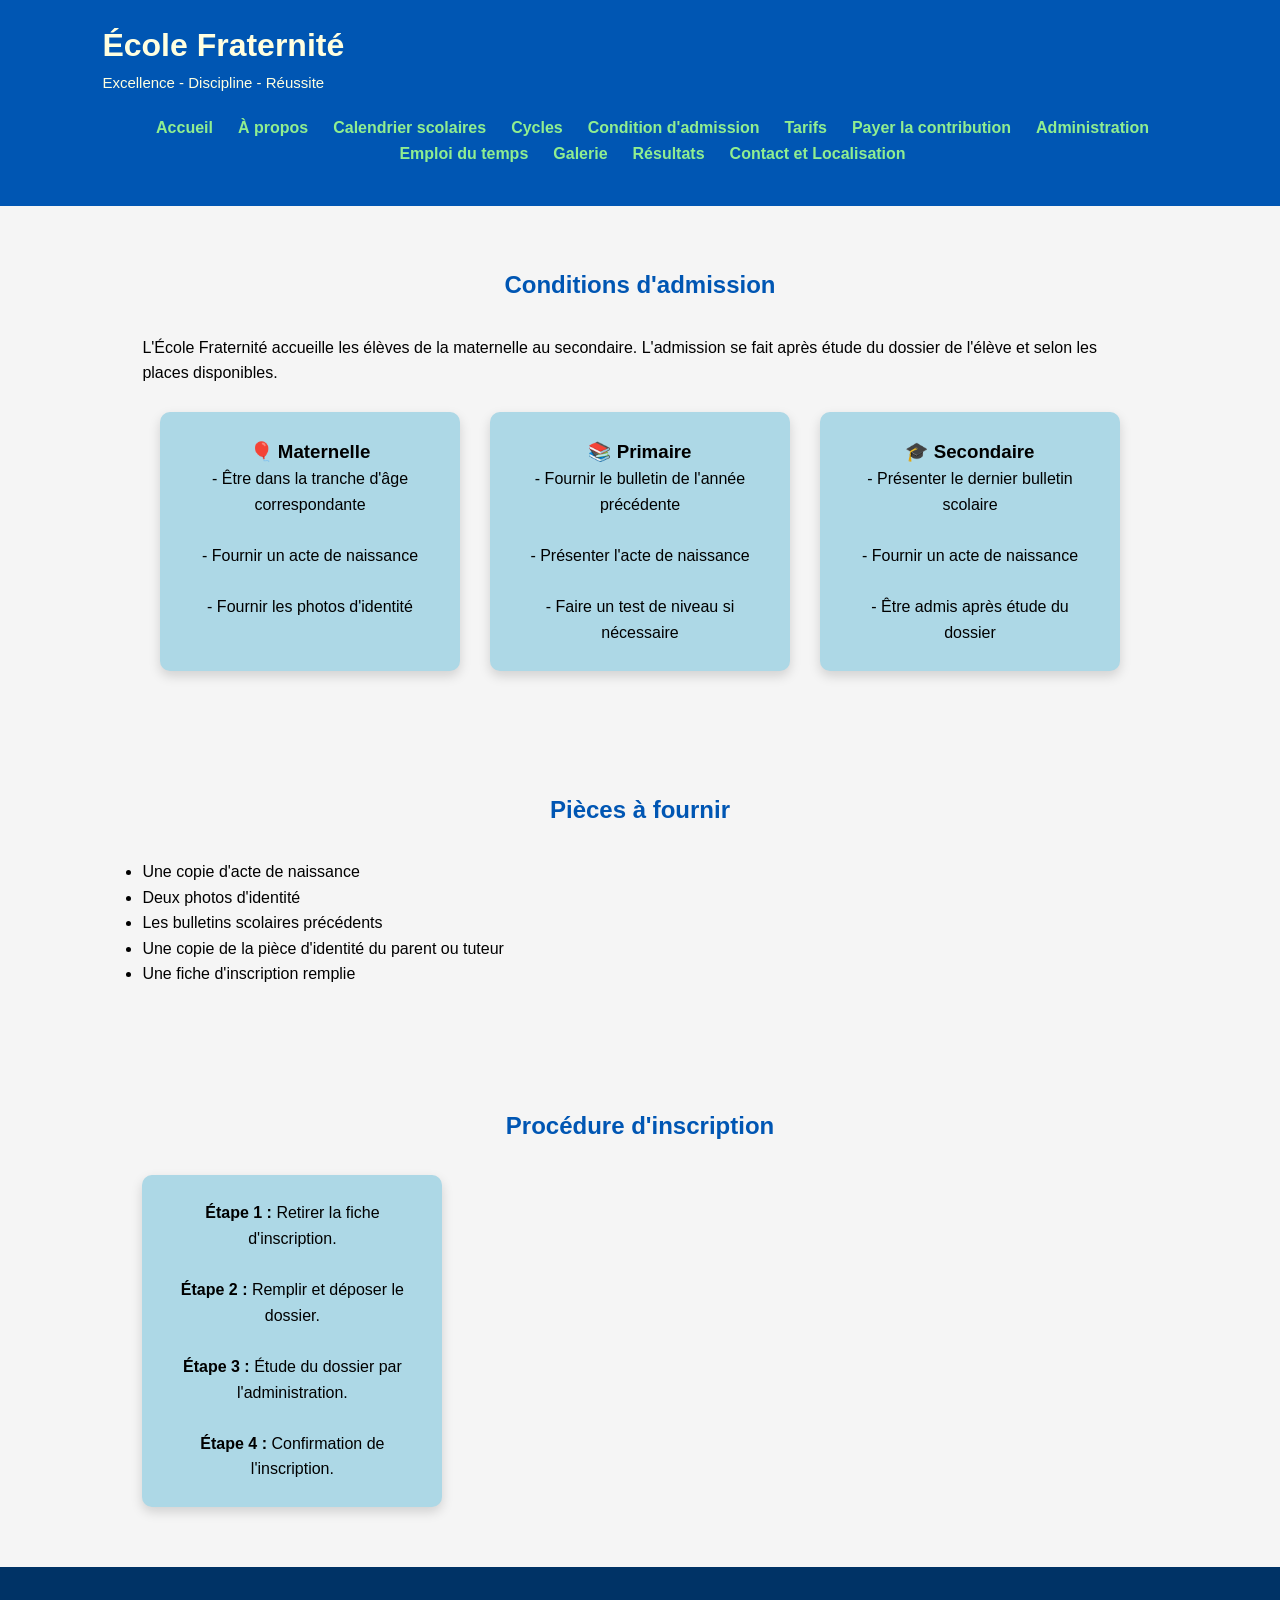
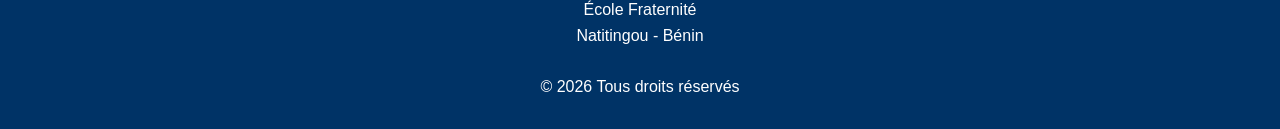
<file: admission.html>
<!DOCTYPE html>
<html lang="fr">

<head>

<meta charset="UTF-8">
<meta name="viewport" content="width=device-width, initial-scale=1.0">

<title>Conditions d'admission - École Fraternité</title>

<link rel="stylesheet" href="style.css">

</head>

<body>


<header>

<div class="logo">
<h1>École Fraternité</h1>
<p>Excellence - Discipline - Réussite</p>
</div>


<nav>

<ul>

            <li><a href="index.html">Accueil</a></li>
            <li><a href="apropos.html">À propos</a></li>
            <li><a href="calendrier.html">Calendrier scolaires</a></li>
             <li><a href="formations.html">Cycles</a></li>
            <li><a href="admission.html">Condition d'admission</a></li>
            <li><a href="tarif.html">Tarifs</a></li>
            <li><a href="paiement.html">Payer la contribution</a></li>
            <li><a href="administration.html">Administration</a></li>
            <li><a href="Emploi du temps.html">Emploi du temps</a></li>
            <li><a href="galerie.html">Galerie</a></li>
            <li><a href="resultats.html">Résultats</a></li>
            <li><a href="contact.html">Contact et Localisation</a></li>
</ul>

</nav>

</header>



<section>

<h2>Conditions d'admission</h2>


<p>

L'École Fraternité accueille les élèves de la maternelle au secondaire.
L'admission se fait après étude du dossier de l'élève et selon les places disponibles.

</p>


<br>


<div class="cartes">


<div class="carte">

<h3>🎈 Maternelle</h3>

<p>

- Être dans la tranche d'âge correspondante<br><br>

- Fournir un acte de naissance<br><br>

- Fournir les photos d'identité

</p>

</div>



<div class="carte">

<h3>📚 Primaire</h3>

<p>

- Fournir le bulletin de l'année précédente<br><br>

- Présenter l'acte de naissance<br><br>

- Faire un test de niveau si nécessaire

</p>

</div>



<div class="carte">

<h3>🎓 Secondaire</h3>

<p>

- Présenter le dernier bulletin scolaire<br><br>

- Fournir un acte de naissance<br><br>

- Être admis après étude du dossier

</p>

</div>


</div>

</section>



<section>

<h2>Pièces à fournir</h2>


<ul>

<li>Une copie d'acte de naissance</li>

<li>Deux photos d'identité</li>

<li>Les bulletins scolaires précédents</li>

<li>Une copie de la pièce d'identité du parent ou tuteur</li>

<li>Une fiche d'inscription remplie</li>

</ul>


</section>



<section>

<h2>Procédure d'inscription</h2>


<div class="carte">

<p>

<strong>Étape 1 :</strong> Retirer la fiche d'inscription.<br><br>

<strong>Étape 2 :</strong> Remplir et déposer le dossier.<br><br>

<strong>Étape 3 :</strong> Étude du dossier par l'administration.<br><br>

<strong>Étape 4 :</strong> Confirmation de l'inscription.

</p>

</div>


</section>



<footer>

<p>

École Fraternité<br>

Natitingou - Bénin<br><br>

© 2026 Tous droits réservés

</p>

</footer>



<script src="script.js"></script>


</body>

</html>
</file>
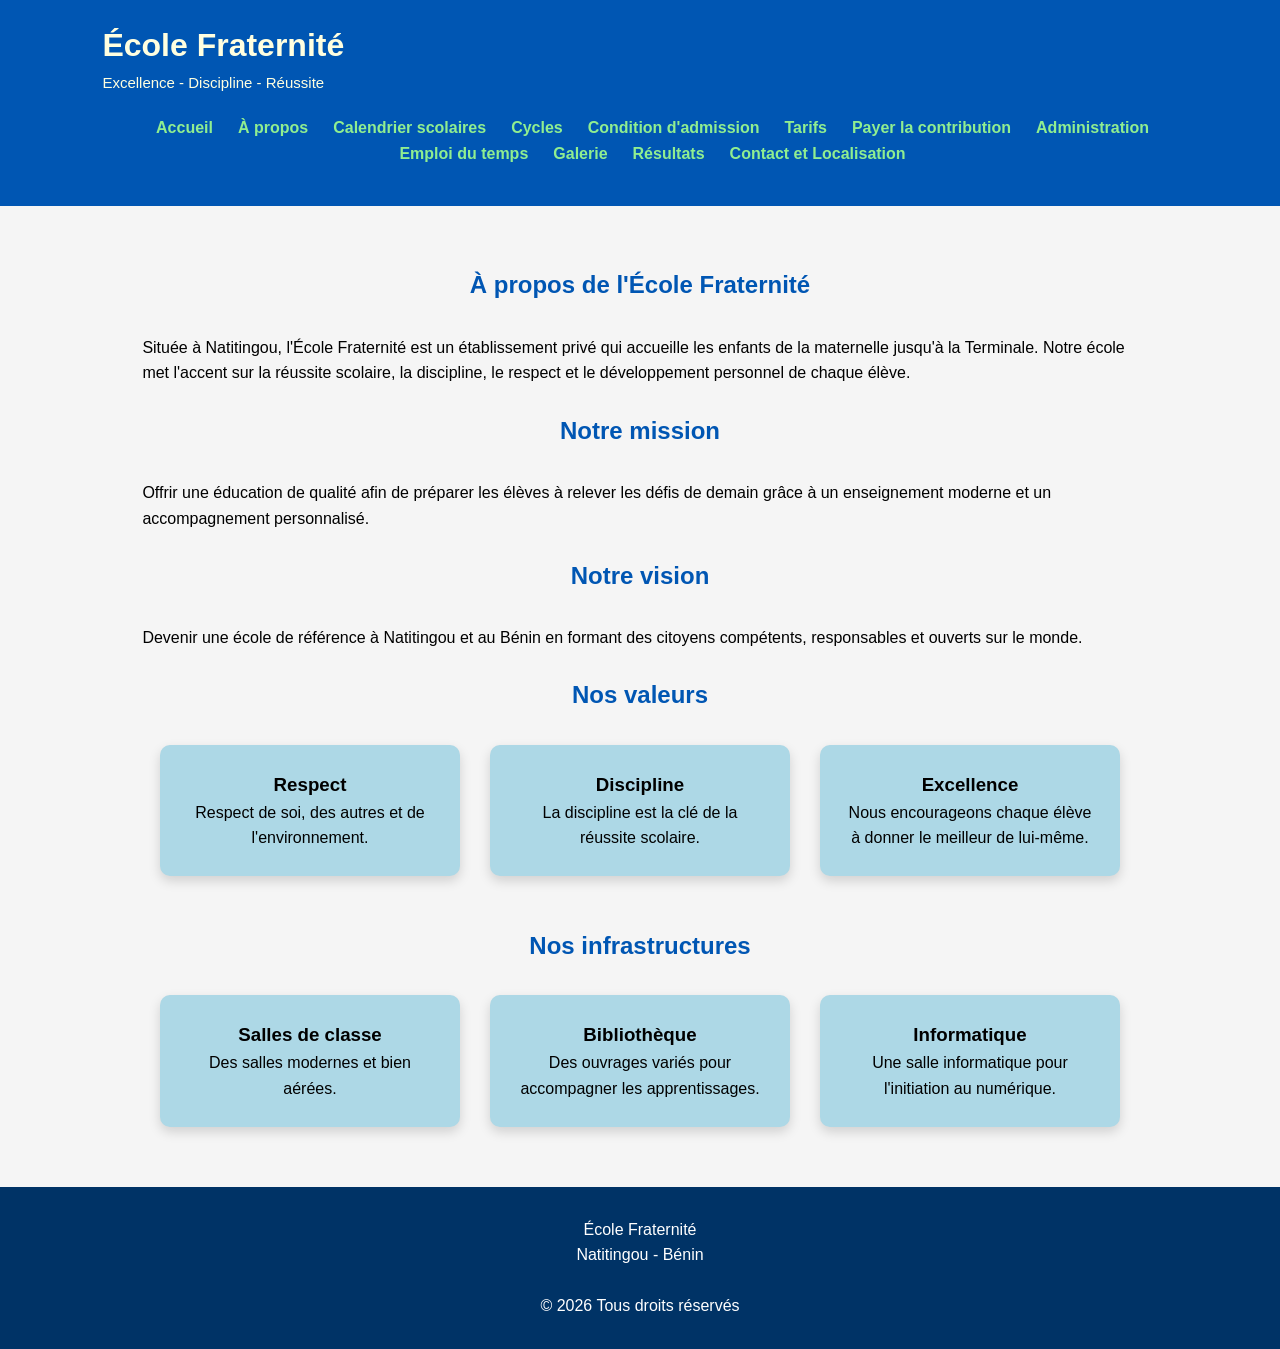
<file: apropos.html>
<!DOCTYPE html>
<html lang="fr">
<head>
    <meta charset="UTF-8">
    <meta name="viewport" content="width=device-width, initial-scale=1.0">
    <title>À propos - École Fraternité</title>
    <link rel="stylesheet" href="style.css">
</head>
<body>

<header>
    <div class="logo">
        <h1>École Fraternité</h1>
        <p>Excellence - Discipline - Réussite</p>
    </div>

    <nav>
        <ul>
                
            <li><a href="index.html">Accueil</a></li>
            <li><a href="apropos.html">À propos</a></li>
            <li><a href="calendrier.html">Calendrier scolaires</a></li>
             <li><a href="formations.html">Cycles</a></li>
            <li><a href="admission.html">Condition d'admission</a></li>
            <li><a href="tarif.html">Tarifs</a></li>
            <li><a href="paiement.html">Payer la contribution</a></li>
            <li><a href="administration.html">Administration</a></li>
            <li><a href="Emploi du temps.html">Emploi du temps</a></li>
            <li><a href="galerie.html">Galerie</a></li>
            <li><a href="resultats.html">Résultats</a></li>
            <li><a href="contact.html">Contact et Localisation</a></li>

        </ul>
    </nav>
</header>

<section>
    <h2>À propos de l'École Fraternité</h2>

    <p>
        Située à Natitingou, l'École Fraternité est un établissement privé
        qui accueille les enfants de la maternelle jusqu'à la Terminale.
        Notre école met l'accent sur la réussite scolaire, la discipline,
        le respect et le développement personnel de chaque élève.
    </p>

    <br>

    <h2>Notre mission</h2>

    <p>
        Offrir une éducation de qualité afin de préparer les élèves à relever
        les défis de demain grâce à un enseignement moderne et un
        accompagnement personnalisé.
    </p>

    <br>

    <h2>Notre vision</h2>

    <p>
        Devenir une école de référence à Natitingou et au Bénin en formant
        des citoyens compétents, responsables et ouverts sur le monde.
    </p>

    <br>

    <h2>Nos valeurs</h2>

    <div class="cartes">

        <div class="carte">
            <h3>Respect</h3>
            <p>Respect de soi, des autres et de l'environnement.</p>
        </div>

        <div class="carte">
            <h3>Discipline</h3>
            <p>La discipline est la clé de la réussite scolaire.</p>
        </div>

        <div class="carte">
            <h3>Excellence</h3>
            <p>Nous encourageons chaque élève à donner le meilleur de lui-même.</p>
        </div>

    </div>

    <br><br>

    <h2>Nos infrastructures</h2>

    <div class="cartes">

        <div class="carte">
            <h3>Salles de classe</h3>
            <p>Des salles modernes et bien aérées.</p>
        </div>

        <div class="carte">
            <h3>Bibliothèque</h3>
            <p>Des ouvrages variés pour accompagner les apprentissages.</p>
        </div>

        <div class="carte">
            <h3>Informatique</h3>
            <p>Une salle informatique pour l'initiation au numérique.</p>
        </div>

    </div>

</section>

<footer>
    <p>
        École Fraternité <br>
        Natitingou - Bénin <br><br>
        © 2026 Tous droits réservés
    </p>
</footer>

<script src="script.js"></script>

</body>
</html>
</file>
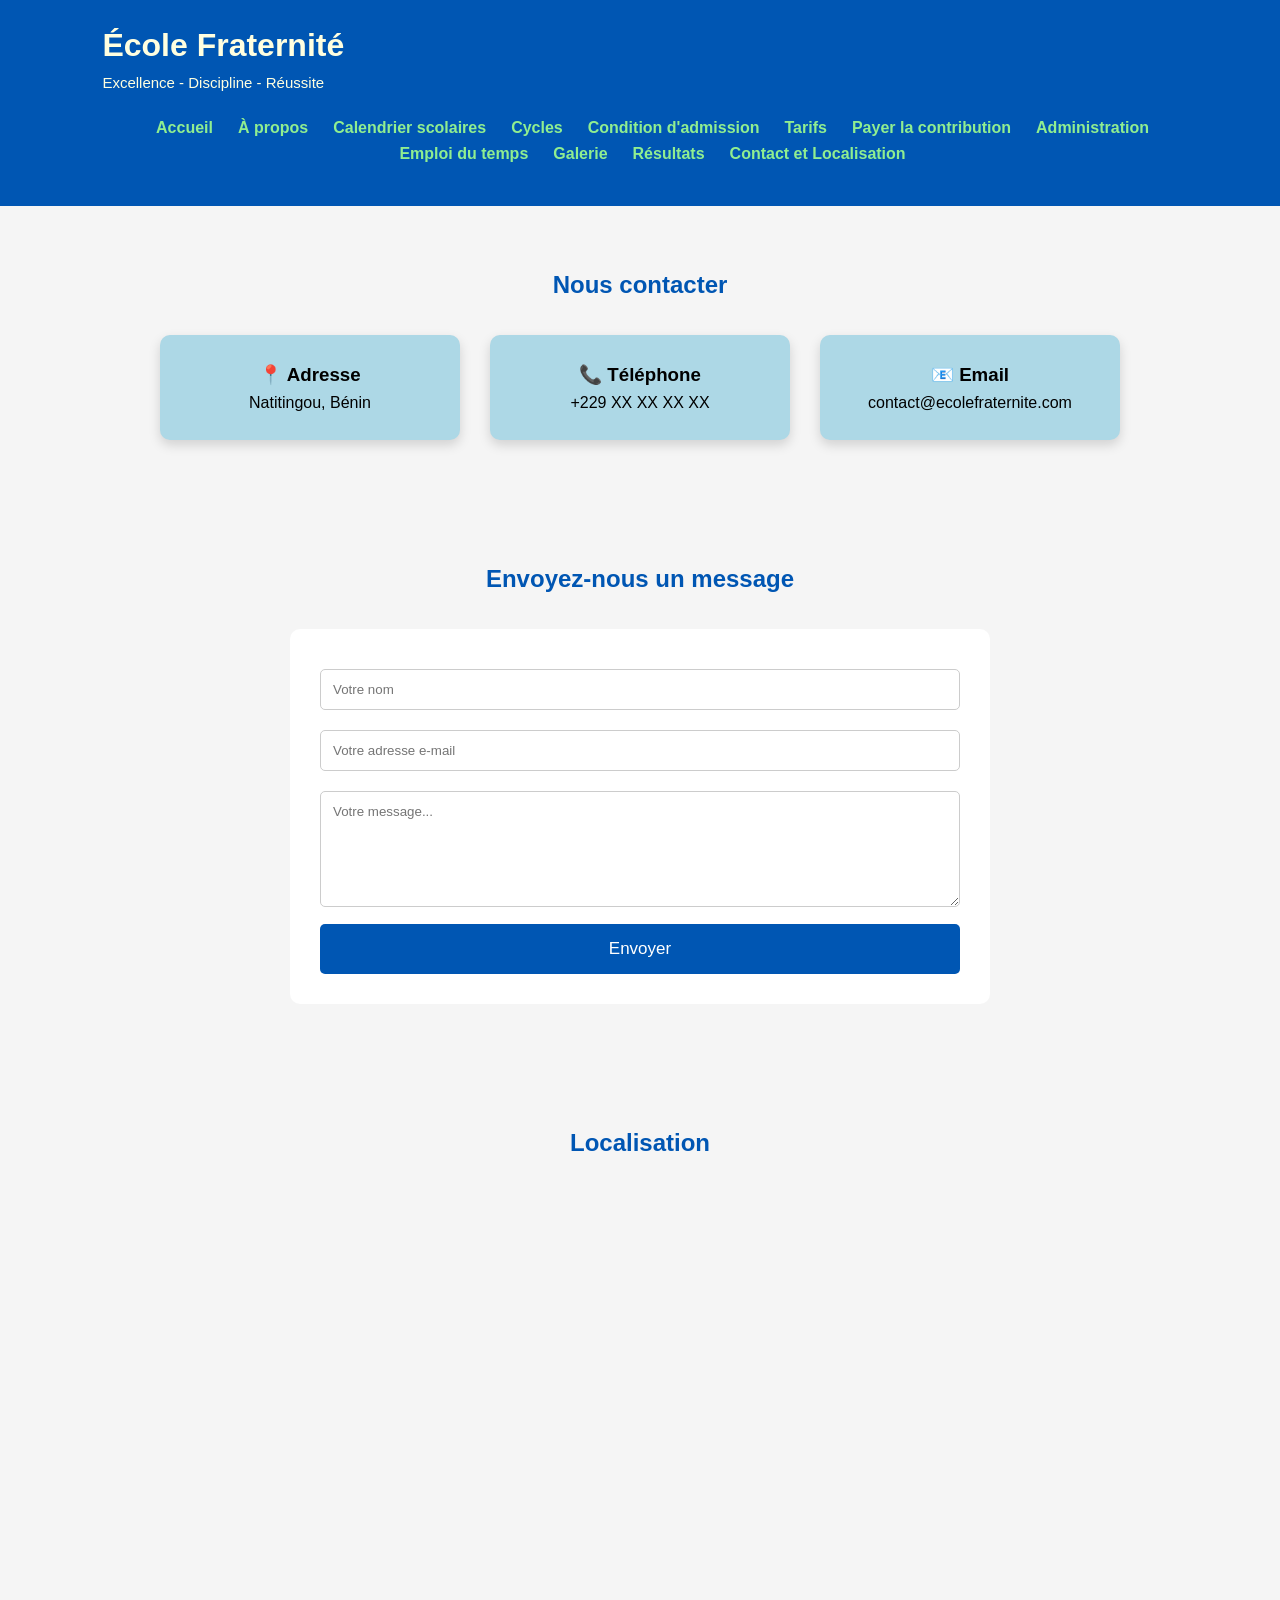
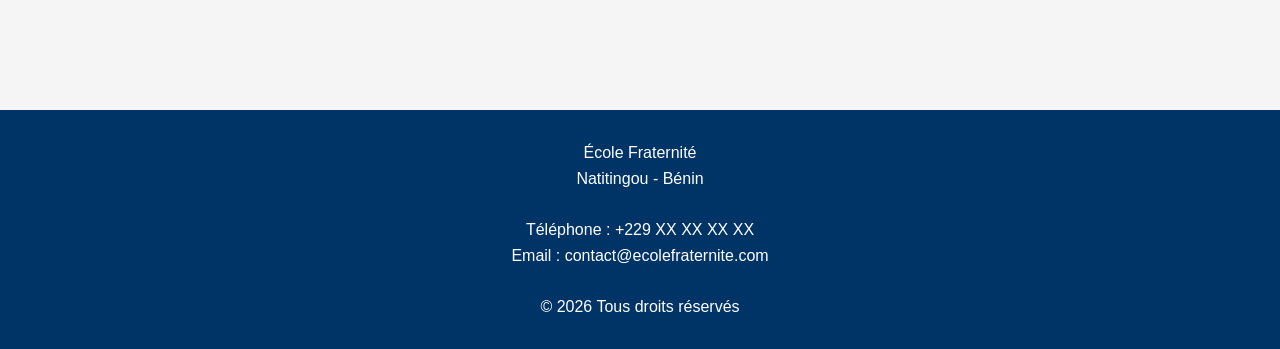
<file: contact.html>
<!DOCTYPE html>
<html lang="fr">
<head>
    <meta charset="UTF-8">
    <meta name="viewport" content="width=device-width, initial-scale=1.0">
    <title>Contact - École Fraternité</title>
    <link rel="stylesheet" href="style.css">
</head>

<body>

<header>
    <div class="logo">
        <h1>École Fraternité</h1>
        <p>Excellence - Discipline - Réussite</p>
    </div>

    <nav>
        <ul>
            <li><a href="index.html">Accueil</a></li>
            <li><a href="apropos.html">À propos</a></li>
            <li><a href="calendrier.html">Calendrier scolaires</a></li>
            <li><a href="formations.html">Cycles</a></li>
            <li><a href="admission.html">Condition d'admission</a></li>
            <li><a href="tarif.html">Tarifs</a></li>
            <li><a href="paiement.html">Payer la contribution</a></li>
            <li><a href="administration.html">Administration</a></li>
            <li><a href="Emploi du temps.html">Emploi du temps</a></li>
            <li><a href="galerie.html">Galerie</a></li>
            <li><a href="resultats.html">Résultats</a></li>
            <li><a href="contact.html">Contact et Localisation</a></li>
        </ul>
    </nav>
</header>


<!-- =========================
     INFORMATIONS DE CONTACT
========================= -->

<section>

    <h2>Nous contacter</h2>

    <div class="cartes">

        <div class="carte">
            <h3>📍 Adresse</h3>
            <p>Natitingou, Bénin</p>
        </div>

        <div class="carte">
            <h3>📞 Téléphone</h3>
            <p>+229 XX XX XX XX</p>
        </div>

        <div class="carte">
            <h3>📧 Email</h3>
            <p>contact@ecolefraternite.com</p>
        </div>

    </div>

</section>


<!-- =========================
     FORMULAIRE FORMSPREE
========================= -->

<section>

    <h2>Envoyez-nous un message</h2>

    <form
        action="https://formspree.io/f/mjyvwvwk"
        method="POST"
    >

        <!-- Sujet du message reçu dans l'e-mail -->
        <input
            type="hidden"
            name="_subject"
            value="Nouveau message - École Fraternité"
        >

        <!-- Nom -->
        <input
            type="text"
            name="Nom"
            placeholder="Votre nom"
            required
        >

        <!-- Adresse e-mail -->
        <input
            type="email"
            name="Email"
            placeholder="Votre adresse e-mail"
            required
        >

        <!-- Message -->
        <textarea
            name="Message"
            rows="6"
            placeholder="Votre message..."
            required
        ></textarea>

        <!-- Bouton -->
        <button type="submit">
            Envoyer
        </button>

    </form>

</section>


<!-- =========================
     LOCALISATION
========================= -->

<section>

    <h2>Localisation</h2>

    <iframe
        src="https://www.google.com/maps?q=École%20Fraternité,Natitingou,Benin&output=embed"
        width="100%"
        height="450"
        style="border:0;"
        allowfullscreen=""
        loading="lazy">
    </iframe>

</section>


<!-- =========================
     PIED DE PAGE
========================= -->

<footer>

    <p>

        École Fraternité

        <br>

        Natitingou - Bénin

        <br><br>

        Téléphone : +229 XX XX XX XX

        <br>

        Email : contact@ecolefraternite.com

        <br><br>

        © 2026 Tous droits réservés

    </p>

</footer>


<script src="script.js"></script>

</body>
</html>
</file>
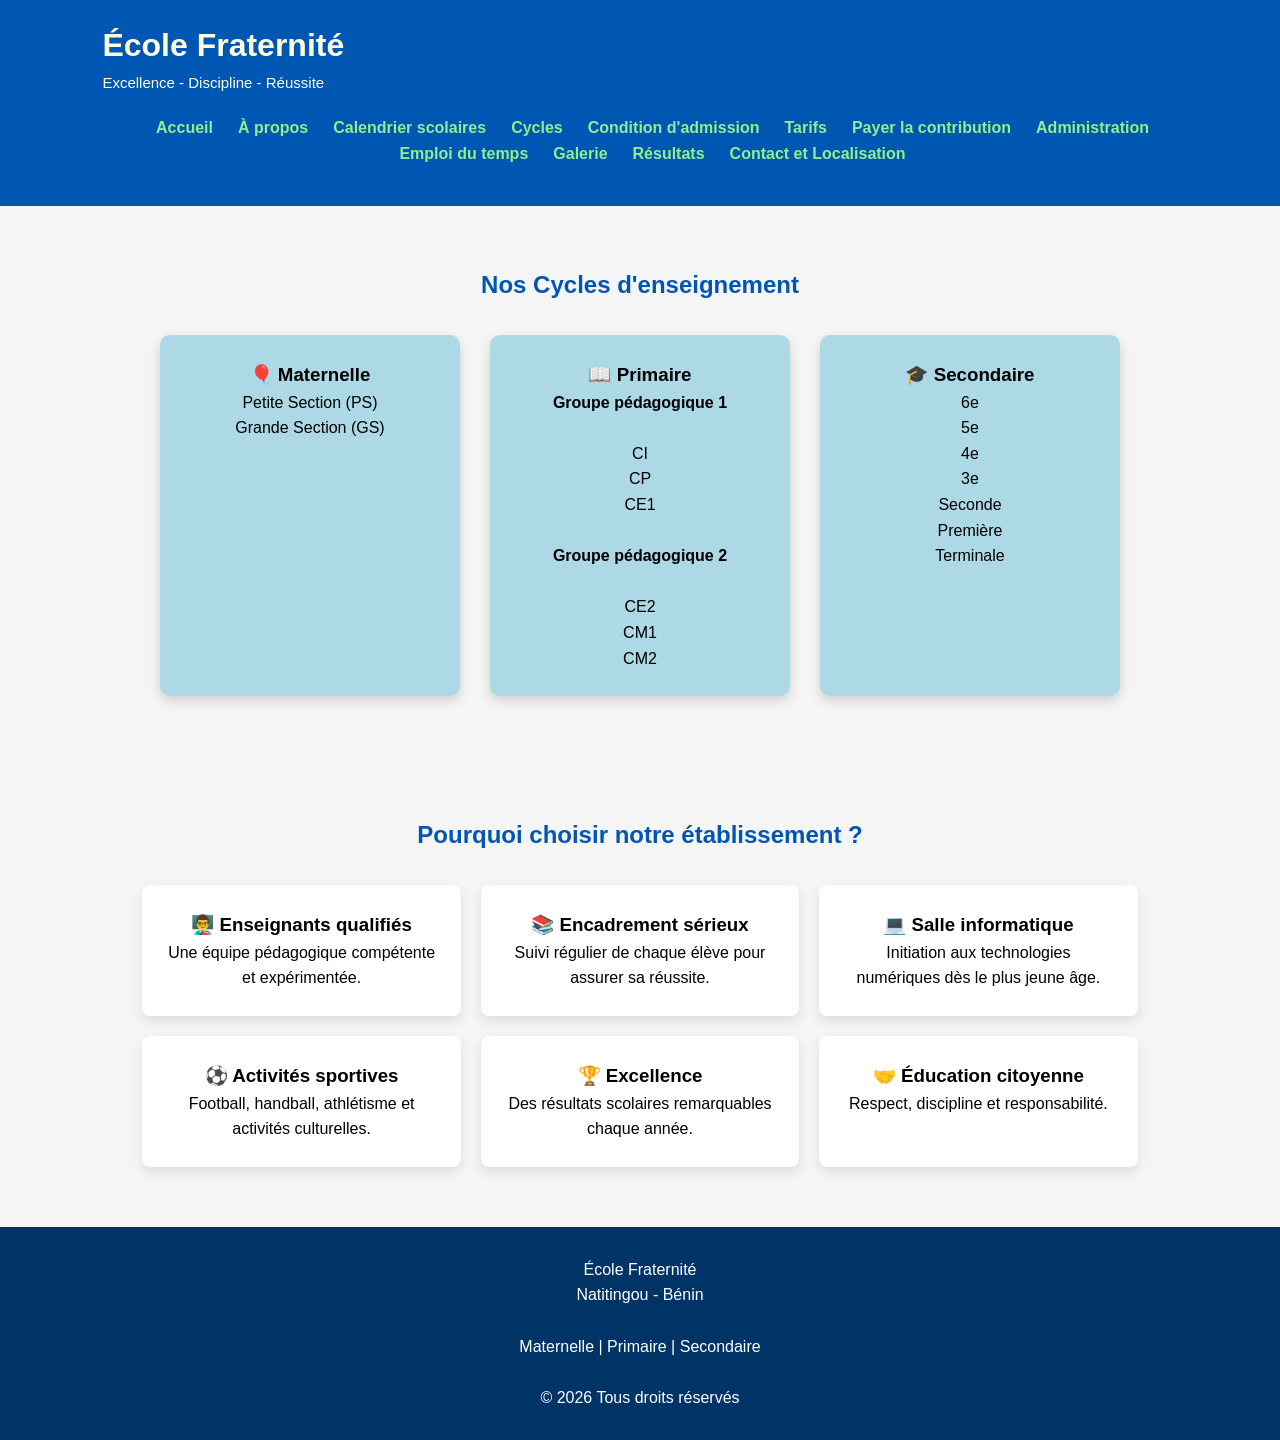
<file: formations.html>
<!DOCTYPE html>
<html lang="fr">
<head>
    <meta charset="UTF-8">
    <meta name="viewport" content="width=device-width, initial-scale=1.0">
    <title>Cycles d'études - École Fraternité</title>
    <link rel="stylesheet" href="style.css">
</head>
<body>

<header>
    <div class="logo">
        <h1>École Fraternité</h1>
        <p>Excellence - Discipline - Réussite</p>
    </div>

    <nav>
        <ul>
            <li><a href="index.html">Accueil</a></li>
            <li><a href="apropos.html">À propos</a></li>
            <li><a href="calendrier.html">Calendrier scolaires</a></li>
            <li><a href="formations.html">Cycles</a></li>
            <li><a href="admission.html">Condition d'admission</a></li>
            <li><a href="tarif.html">Tarifs</a></li>
            <li><a href="paiement.html">Payer la contribution</a></li>
            <li><a href="administration.html">Administration</a></li>
            <li><a href="Emploi du temps.html">Emploi du temps</a></li>
            <li><a href="galerie.html">Galerie</a></li>
            <li><a href="resultats.html">Résultats</a></li>
            <li><a href="contact.html">Contact et Localisation</a></li>
        </ul>
    </nav>
</header>

<section>

<h2>Nos Cycles d'enseignement</h2>

<div class="cartes">

<div class="carte">
<h3>🎈 Maternelle</h3>

<p>
Petite Section (PS)<br>
Grande Section (GS)
</p>

</div>

<div class="carte">

<h3>📖 Primaire</h3>

<p>

<strong>Groupe pédagogique 1</strong>

<br><br>

CI<br>
CP<br>
CE1

<br><br>

<strong>Groupe pédagogique 2</strong>

<br><br>

CE2<br>
CM1<br>
CM2

</p>

</div>

<div class="carte">

<h3>🎓 Secondaire</h3>

<p>

6e<br>
5e<br>
4e<br>
3e<br>
Seconde<br>
Première<br>
Terminale

</p>

</div>

</div>

</section>

<section>

<h2>Pourquoi choisir notre établissement ?</h2>

<div class="avantages">

<div>
<h3>👨‍🏫 Enseignants qualifiés</h3>
<p>Une équipe pédagogique compétente et expérimentée.</p>
</div>

<div>
<h3>📚 Encadrement sérieux</h3>
<p>Suivi régulier de chaque élève pour assurer sa réussite.</p>
</div>

<div>
<h3>💻 Salle informatique</h3>
<p>Initiation aux technologies numériques dès le plus jeune âge.</p>
</div>

<div>
<h3>⚽ Activités sportives</h3>
<p>Football, handball, athlétisme et activités culturelles.</p>
</div>

<div>
<h3>🏆 Excellence</h3>
<p>Des résultats scolaires remarquables chaque année.</p>
</div>

<div>
<h3>🤝 Éducation citoyenne</h3>
<p>Respect, discipline et responsabilité.</p>
</div>

</div>

</section>

<footer>

<p>

École Fraternité

<br>

Natitingou - Bénin

<br><br>

Maternelle | Primaire | Secondaire

<br><br>

© 2026 Tous droits réservés

</p>

</footer>

<script src="script.js"></script>

</body>
</html>
</file>
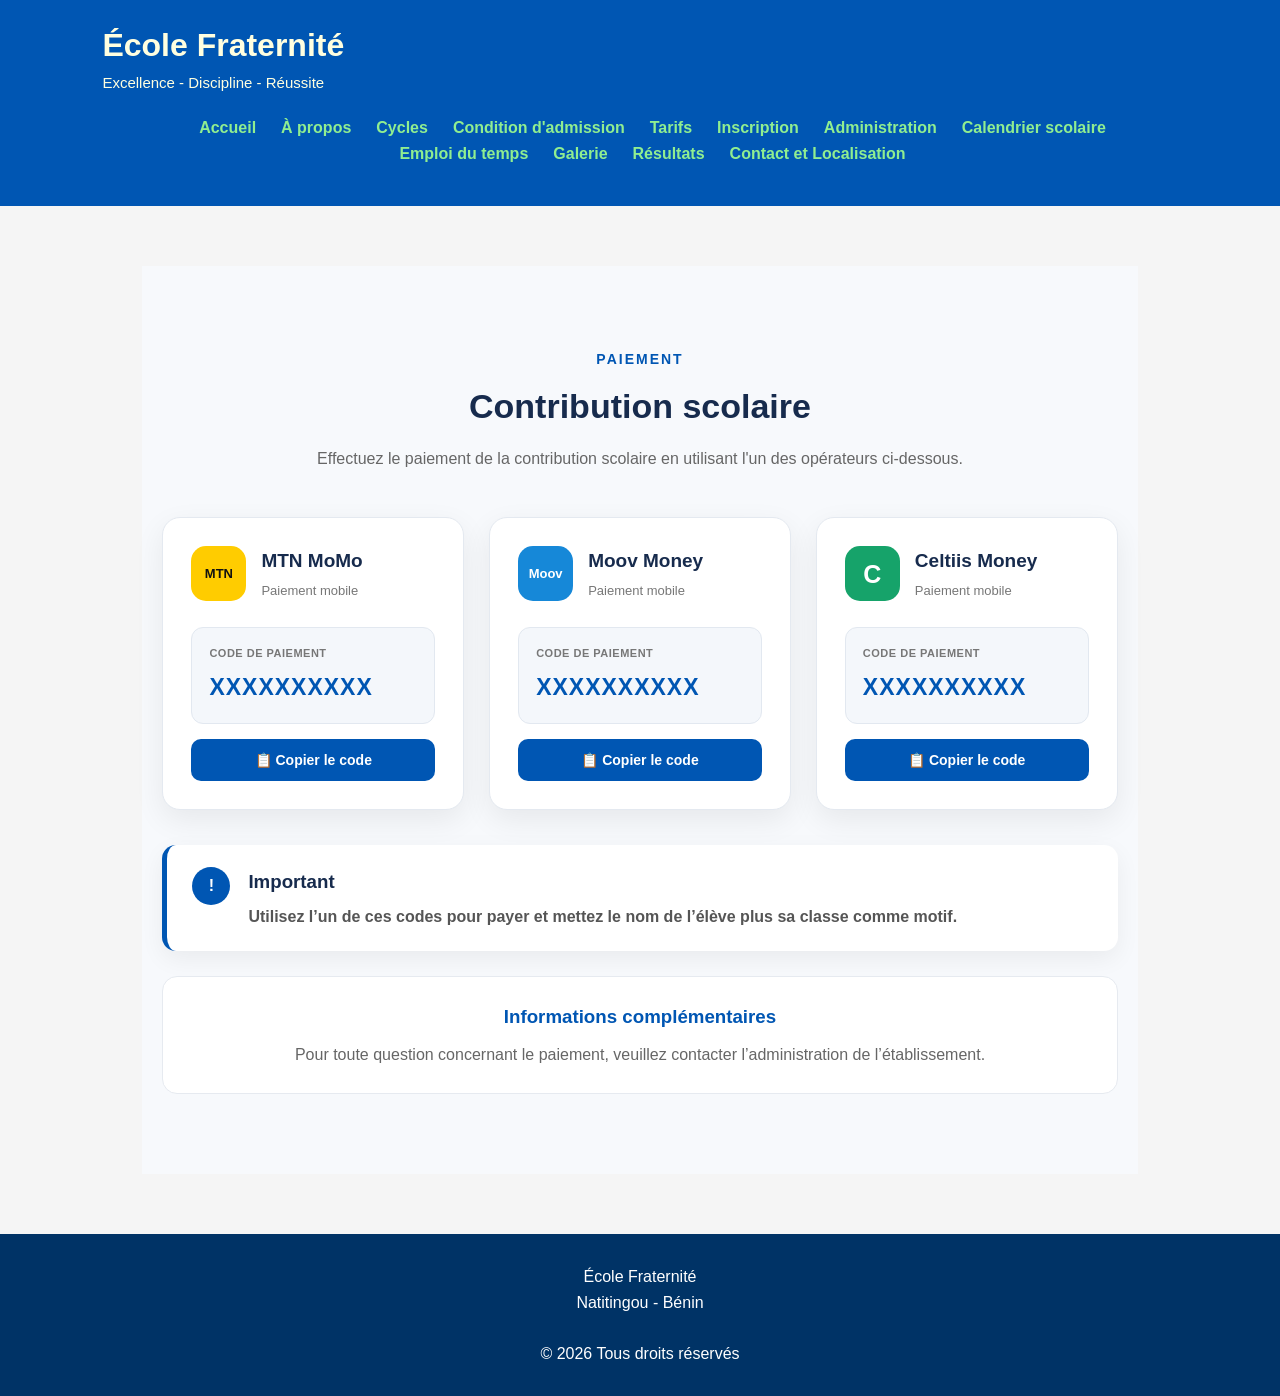
<file: inscription.html>
<!DOCTYPE html>
<html lang="fr">
<head>
    <meta charset="UTF-8">
    <meta name="viewport" content="width=device-width, initial-scale=1.0">
    <title>Inscription - École Fraternité</title>
    <link rel="stylesheet" href="style.css">
</head>
<body>

<header>
    <div class="logo">
        <h1>École Fraternité</h1>
        <p>Excellence - Discipline - Réussite</p>
    </div>

    <nav>
        <ul>
            <li><a href="index.html">Accueil</a></li>
            <li><a href="apropos.html">À propos</a></li>
             <li><a href="formations.html">Cycles</a></li>
            <li><a href="admission.html">Condition d'admission</a></li>
            <li><a href="tarif.html">Tarifs</a></li>
            <li><a href="inscription.html">Inscription</a></li>
            <li><a href="administration.html">Administration</a></li>
            <li><a href="calendrier.html">Calendrier scolaire</a></li>
            <li><a href="Emploi du temps.html">Emploi du temps</a></li>
            <li><a href="galerie.html">Galerie</a></li>
            <li><a href="resultats.html">Résultats</a></li>
            <li><a href="contact.html">Contact et Localisation</a></li>
        </ul>
    </nav>
</header>

<section>

<!-- =========================================================
     💳 PAGE / SECTION PAIEMENT
     FRATERNITÉ
     
     IMPORTANT :
     Pour modifier les numéros de paiement, cherche simplement
     "MODIFIER LE CODE" dans ce bloc.
     ========================================================= --><section id="paiement" class="payment-section"><div class="payment-container">

    <!-- =================================================
         TITRE
         ================================================= -->

    <div class="section-title payment-title">

        <span>PAIEMENT</span>

        <h2>Contribution scolaire</h2>

        <p>
            Effectuez le paiement de la contribution scolaire
            en utilisant l'un des opérateurs ci-dessous.
        </p>

    </div>


    <!-- =================================================
         CARTES DES OPÉRATEURS
         ================================================= -->

    <div class="payment-cards">


        <!-- =================================================
             🟡 MTN MOMO
             ================================================= -->

        <div class="payment-card mtn-card">

            <!-- Logo / nom de l'opérateur -->
            <div class="operator-header">

                <div class="operator-logo mtn-logo">
                    MTN
                </div>

                <div>
                    <h3>MTN MoMo</h3>
                    <p>Paiement mobile</p>
                </div>

            </div>


            <!-- =================================================
                 ⚠️ MODIFIER LE CODE MTN ICI
                 
                 Exemple :
                 <strong id="mtnCode">0150000000</strong>
                 ================================================= -->

            <div class="code-box">

                <span>CODE DE PAIEMENT</span>

                <!-- 🟡 CODE MTN À MODIFIER -->
                <strong id="mtnCode">
                    XXXXXXXXXX
                </strong>

            </div>


            <!-- Bouton copier -->
            <button
                class="copy-btn"
                onclick="copyPaymentCode('mtnCode', this)">

                📋 Copier le code

            </button>

        </div>



        <!-- =================================================
             🔵 MOOV MONEY
             ================================================= -->

        <div class="payment-card moov-card">

            <!-- Logo / nom de l'opérateur -->
            <div class="operator-header">

                <div class="operator-logo moov-logo">
                    Moov
                </div>

                <div>
                    <h3>Moov Money</h3>
                    <p>Paiement mobile</p>
                </div>

            </div>


            <!-- =================================================
                 ⚠️ MODIFIER LE CODE MOOV ICI
                 ================================================= -->

            <div class="code-box">

                <span>CODE DE PAIEMENT</span>

                <!-- 🔵 CODE MOOV À MODIFIER -->
                <strong id="moovCode">
                    XXXXXXXXXX
                </strong>

            </div>


            <!-- Bouton copier -->
            <button
                class="copy-btn"
                onclick="copyPaymentCode('moovCode', this)">

                📋 Copier le code

            </button>

        </div>



        <!-- =================================================
             🟢 CELTIIS MONEY
             ================================================= -->

        <div class="payment-card celtiis-card">

            <!-- Logo / nom de l'opérateur -->
            <div class="operator-header">

                <div class="operator-logo celtiis-logo">
                    C
                </div>

                <div>
                    <h3>Celtiis Money</h3>
                    <p>Paiement mobile</p>
                </div>

            </div>


            <!-- =================================================
                 ⚠️ MODIFIER LE CODE CELTIIS ICI
                 ================================================= -->

            <div class="code-box">

                <span>CODE DE PAIEMENT</span>

                <!-- 🟢 CODE CELTIIS À MODIFIER -->
                <strong id="celtiisCode">
                    XXXXXXXXXX
                </strong>

            </div>


            <!-- Bouton copier -->
            <button
                class="copy-btn"
                onclick="copyPaymentCode('celtiisCode', this)">

                📋 Copier le code

            </button>

        </div>

    </div>



    <!-- =========================================================
         📢 CONSIGNE IMPORTANTE
         ========================================================= -->

    <div class="payment-instruction">

        <div class="warning-icon">
            !
        </div>

        <div>

            <h3>Important</h3>

            <p>
                <strong>
                    Utilisez l’un de ces codes pour payer et mettez
                    le nom de l’élève plus sa classe comme motif.
                </strong>
            </p>

            <!--
            EXEMPLE DE MOTIF :

            Jean Dupont - 3ème

            Tu peux modifier cette partie plus tard.
            -->

        </div>

    </div>



    <!-- =========================================================
         📝 INFORMATIONS COMPLÉMENTAIRES
         
         Cette partie est volontairement facile à modifier.
         
         Tu peux ajouter plus tard :
         - le montant
         - une date limite
         - un numéro de téléphone
         - une autre consigne
         - etc.
         ========================================================= -->

    <div class="payment-extra">

        <h3>Informations complémentaires</h3>

        <!-- ✏️ MODIFIER / COMPLÉTER CE TEXTE ICI -->

        <p>
            Pour toute question concernant le paiement,
            veuillez contacter l’administration de l’établissement.
        </p>

    </div>

</div>

</section><!-- =========================================================
     🔗 MENU

     Dans ton menu, remplace :

     Inscription

     par :

     Paiement
     ========================================================= --><!-- Exemple :

<a href="#paiement">Paiement</a>

-->

</section>

<footer>

<p>

École Fraternité

<br>

Natitingou - Bénin

<br><br>

© 2026 Tous droits réservés

</p>

</footer>

<script src="script.js"></script>

</body>
</html>
</file>
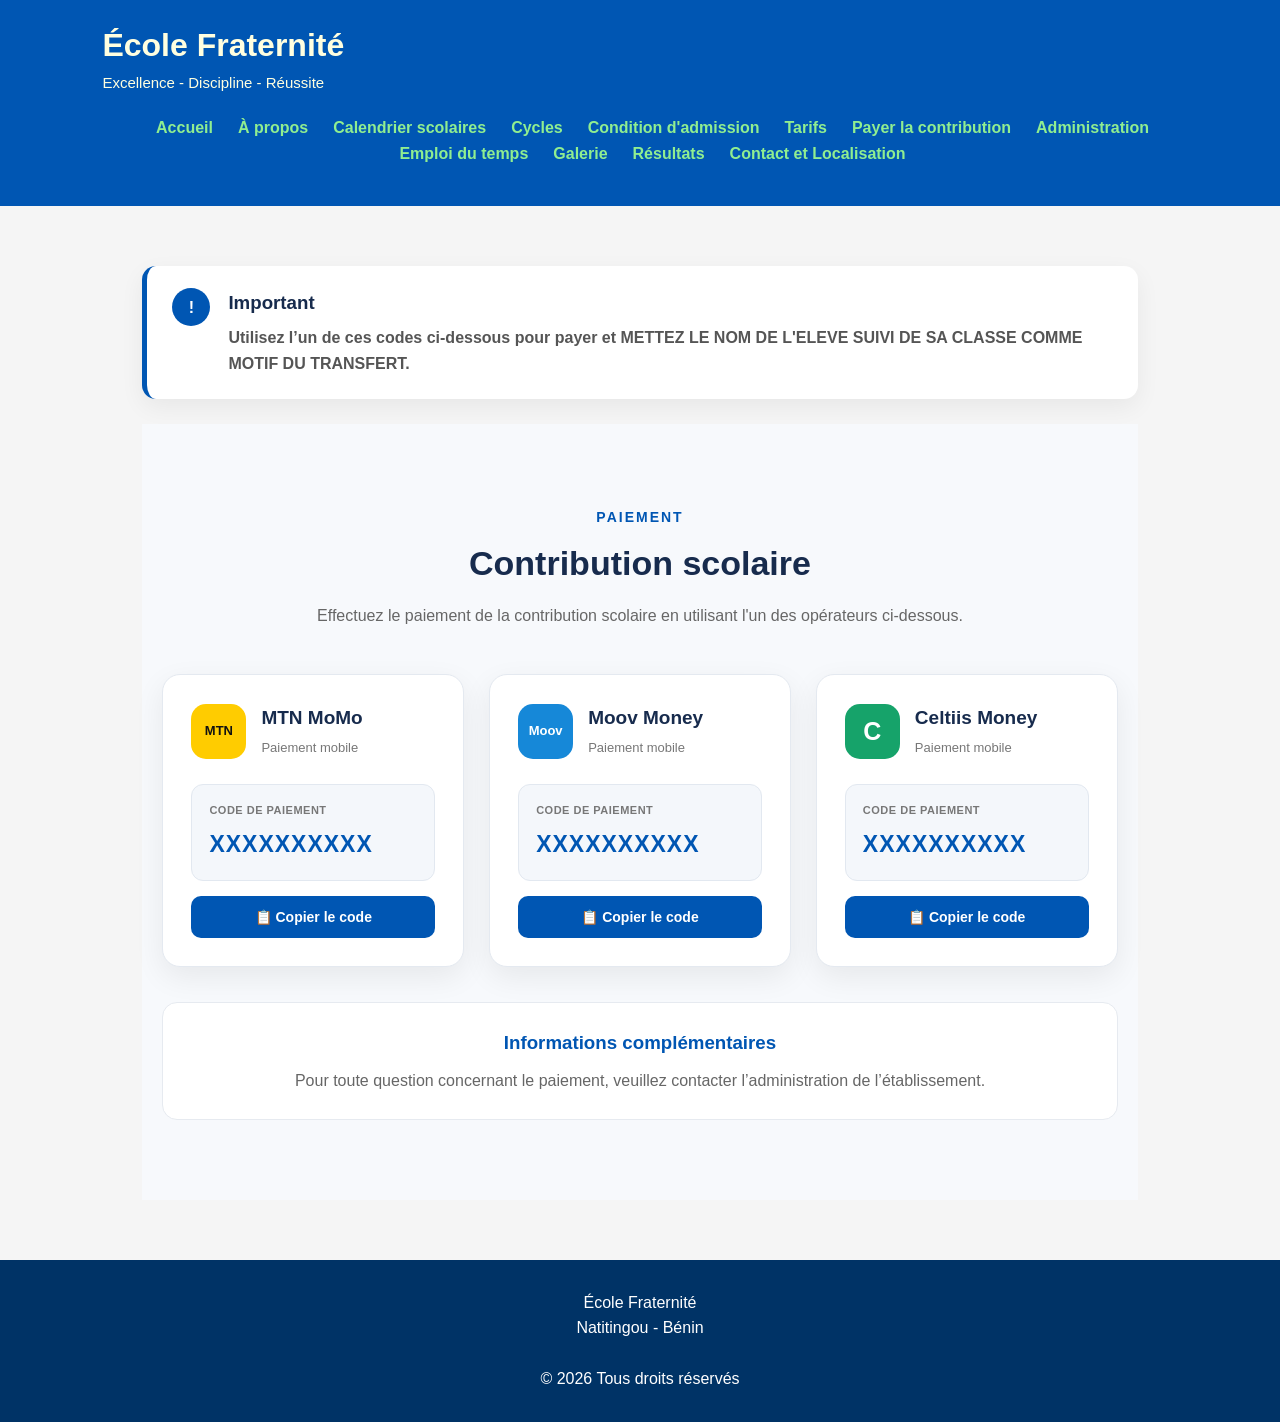
<file: paiement.html>
<!DOCTYPE html>
<html lang="fr">
<head>
    <meta charset="UTF-8">
    <meta name="viewport" content="width=device-width, initial-scale=1.0">
    <title>Inscription - École Fraternité</title>
    <link rel="stylesheet" href="style.css">
</head>
<body>

<header>
    <div class="logo">
        <h1>École Fraternité</h1>
        <p>Excellence - Discipline - Réussite</p>
    </div>

    <nav>
        <ul>
            <li><a href="index.html">Accueil</a></li>
            <li><a href="apropos.html">À propos</a></li>
            <li><a href="calendrier.html">Calendrier scolaires</a></li>
            <li><a href="formations.html">Cycles</a></li>
            <li><a href="admission.html">Condition d'admission</a></li>
            <li><a href="tarif.html">Tarifs</a></li>
            <li><a href="paiement.html">Payer la contribution</a></li>
            <li><a href="administration.html">Administration</a></li>
            <li><a href="Emploi du temps.html">Emploi du temps</a></li>
            <li><a href="galerie.html">Galerie</a></li>
            <li><a href="resultats.html">Résultats</a></li>
            <li><a href="contact.html">Contact et Localisation</a></li>
        </ul>
    </nav>
</header>

<section>

     <!-- =========================================================
         📢 CONSIGNE IMPORTANTE
         ========================================================= -->

    <div class="payment-instruction">

        <div class="warning-icon">
            !
        </div>

        <div>

            <h3>Important</h3>

            <p>
                <strong>
                    Utilisez l’un de ces codes ci-dessous pour payer et METTEZ
                    LE NOM DE L'ELEVE SUIVI DE SA CLASSE COMME MOTIF DU TRANSFERT.
                </strong>
            </p>

            <!--
            EXEMPLE DE MOTIF :

            Jean Dupont - 3ème

            Tu peux modifier cette partie plus tard.
            -->

        </div>

    </div>


<!-- =========================================================
     💳 PAGE / SECTION PAIEMENT
     FRATERNITÉ
     
     IMPORTANT :
     Pour modifier les numéros de paiement, cherche simplement
     "MODIFIER LE CODE" dans ce bloc.
     ========================================================= --><section id="paiement" class="payment-section"><div class="payment-container">

    <!-- =================================================
         TITRE
         ================================================= -->

    <div class="section-title payment-title">

        <span>PAIEMENT</span>

        <h2>Contribution scolaire</h2>

        <p>
            Effectuez le paiement de la contribution scolaire
            en utilisant l'un des opérateurs ci-dessous.
        </p>

    </div>


    <!-- =================================================
         CARTES DES OPÉRATEURS
         ================================================= -->

    <div class="payment-cards">


        <!-- =================================================
             🟡 MTN MOMO
             ================================================= -->

        <div class="payment-card mtn-card">

            <!-- Logo / nom de l'opérateur -->
            <div class="operator-header">

                <div class="operator-logo mtn-logo">
                    MTN
                </div>

                <div>
                    <h3>MTN MoMo</h3>
                    <p>Paiement mobile</p>
                </div>

            </div>


            <!-- =================================================
                 ⚠️ MODIFIER LE CODE MTN ICI
                 
                 Exemple :
                 <strong id="mtnCode">0150000000</strong>
                 ================================================= -->

            <div class="code-box">

                <span>CODE DE PAIEMENT</span>

                <!-- 🟡 CODE MTN À MODIFIER -->
                <strong id="mtnCode">
                    XXXXXXXXXX
                </strong>

            </div>


            <!-- Bouton copier -->
            <button
                class="copy-btn"
                onclick="copyPaymentCode('mtnCode', this)">

                📋 Copier le code

            </button>

        </div>



        <!-- =================================================
             🔵 MOOV MONEY
             ================================================= -->

        <div class="payment-card moov-card">

            <!-- Logo / nom de l'opérateur -->
            <div class="operator-header">

                <div class="operator-logo moov-logo">
                    Moov
                </div>

                <div>
                    <h3>Moov Money</h3>
                    <p>Paiement mobile</p>
                </div>

            </div>


            <!-- =================================================
                 ⚠️ MODIFIER LE CODE MOOV ICI
                 ================================================= -->

            <div class="code-box">

                <span>CODE DE PAIEMENT</span>

                <!-- 🔵 CODE MOOV À MODIFIER -->
                <strong id="moovCode">
                    XXXXXXXXXX
                </strong>

            </div>


            <!-- Bouton copier -->
            <button
                class="copy-btn"
                onclick="copyPaymentCode('moovCode', this)">

                📋 Copier le code

            </button>

        </div>



        <!-- =================================================
             🟢 CELTIIS MONEY
             ================================================= -->

        <div class="payment-card celtiis-card">

            <!-- Logo / nom de l'opérateur -->
            <div class="operator-header">

                <div class="operator-logo celtiis-logo">
                    C
                </div>

                <div>
                    <h3>Celtiis Money</h3>
                    <p>Paiement mobile</p>
                </div>

            </div>


            <!-- =================================================
                 ⚠️ MODIFIER LE CODE CELTIIS ICI
                 ================================================= -->

            <div class="code-box">

                <span>CODE DE PAIEMENT</span>

                <!-- 🟢 CODE CELTIIS À MODIFIER -->
                <strong id="celtiisCode">
                    XXXXXXXXXX
                </strong>

            </div>


            <!-- Bouton copier -->
            <button
                class="copy-btn"
                onclick="copyPaymentCode('celtiisCode', this)">

                📋 Copier le code

            </button>

        </div>

    </div>



   


    <!-- =========================================================
         📝 INFORMATIONS COMPLÉMENTAIRES
         
         Cette partie est volontairement facile à modifier.
         
         Tu peux ajouter plus tard :
         - le montant
         - une date limite
         - un numéro de téléphone
         - une autre consigne
         - etc.
         ========================================================= -->

    <div class="payment-extra">

        <h3>Informations complémentaires</h3>

        <!-- ✏️ MODIFIER / COMPLÉTER CE TEXTE ICI -->

        <p>
            Pour toute question concernant le paiement,
            veuillez contacter l’administration de l’établissement.
        </p>

    </div>

</div>

</section><!-- =========================================================
     🔗 MENU

     Dans ton menu, remplace :

     Inscription

     par :

     Paiement
     ========================================================= --><!-- Exemple :

<a href="#paiement">Paiement</a>

-->

</section>

<footer>

<p>

École Fraternité

<br>

Natitingou - Bénin

<br><br>

© 2026 Tous droits réservés

</p>

</footer>

<script src="script.js"></script>

</body>
</html>
</file>
<file: style.css>
/* ===== RÉINITIALISATION GÉNÉRALE ===== */

*{
    margin:0;
    padding:0;
    box-sizing:border-box;
    font-family:Arial, Helvetica, sans-serif;
}

body{
    background:#f5f5f5;
    color:black;
    line-height:1.6;
}

/* ===== HEADER ===== */

header{
    background:#0056b3;
    color:white;
    display:flex;
    justify-content:space-between;
    align-items:center;
    padding:20px 8%;
    flex-wrap:wrap;
}

.logo h1{
    font-size:32px;
}

.logo p{
    font-size:15px;
}

nav ul{
    display:flex;
    list-style:none;
}

nav ul li{
    margin-left:25px;
}

nav ol li a{
    color:lightgreen;
    text-decoration:none;
    font-weight:bold;
    transition:.3s;
}

nav ul li a:hover{
    color:#ffd700;
}

/* ===== SECTION HERO (bannière d'accueil) ===== */

.hero{
    height:80vh;
    background:url("o.jpg") center/cover no-repeat;
    display:flex;
    align-items:center;
    justify-content:center;
    text-align:center;
}

.hero-text{
    background:rgba(0,0,0,0.65);
    color:white;
    padding:40px;
    border-radius:15px;
    max-width:800px;
    text-align:center;
    animation:apparition 1.5s ease;
    box-shadow:0 10px 25px rgba(0,0,0,0.4);
}

.hero-text h2{
    font-size:45px;
    text-transform:uppercase;
    letter-spacing:2px;
    color:#ffd700;
    margin-bottom:20px;
    text-shadow:2px 2px 5px red;
}

.hero-text p{
    font-size:20px;
    line-height:1.8;
}

.hero h2{
    font-size:45px;
    margin-bottom:20px;
}

.hero p{
    margin-bottom:25px;
}

.btn{
    display:inline-block;
    background:#ffd700;
    color:#000;
    padding:12px 25px;
    text-decoration:none;
    border-radius:6px;
    font-weight:bold;
}

.btn:hover{
    background:#ffc107;
}

/* ===== SECTIONS GÉNÉRALES ===== */

section{
    padding:60px 8%;
}

section h2{
    text-align:center;
    margin-bottom:30px;
    color:#0056b3;
}

/* ===== CARTES ===== */

.cartes{
    display:flex;
    justify-content:center;
    gap:30px;
    flex-wrap:wrap;
}

.carte{
    background:lightblue;
    width:300px;
    padding:25px;
    border-radius:10px;
    box-shadow:0 5px 12px rgba(0,0,0,.15);
    text-align:center;
    transition:.3s;
}

.carte:hover{
    transform:translateY(-8px);
}

/* ===== AVANTAGES ===== */

.avantages{
    display:grid;
    grid-template-columns:repeat(auto-fit,minmax(250px,1fr));
    gap:20px;
}

.avantages div{
    background:white;
    padding:25px;
    text-align:center;
    border-radius:8px;
    box-shadow:0 5px 12px rgba(0,0,0,.1);
}

/* ===== FORMULAIRES ===== */

form{
    max-width:700px;
    margin:auto;
    background:white;
    padding:30px;
    border-radius:10px;
}

input,
select,
textarea{
    width:100%;
    padding:12px;
    margin:10px 0;
    border:1px solid #ccc;
    border-radius:5px;
}

button{
    background:#0056b3;
    color:white;
    border:none;
    padding:15px;
    cursor:pointer;
    width:100%;
    font-size:17px;
    border-radius:5px;
}

button:hover{
    background:#003f85;
}

/* ===== FOOTER ===== */

footer{
    background:#003366;
    color:white;
    text-align:center;
    padding:30px;
}

/* ===== TABLEAU DES TARIFS / RÉSULTATS ===== */

table{
    width:100%;
    border-collapse:collapse;
    margin:30px auto;
    background:white;
    box-shadow:0 5px 12px rgba(0,0,0,.15);
    border-radius:10px;
    overflow:hidden;
}

table th{
    background:#0056b3;
    color:white;
    padding:15px;
    text-align:center;
}

table td{
    padding:12px;
    text-align:center;
    border:1px solid #ddd;
}

table tr:nth-child(even){
    background:#f5f5f5;
}

table tr:hover{
    background:#dbeeff;
}

/* ===== RESPONSIVE MOBILE (max-width:768px) ===== */

@media(max-width:768px){

header{
    flex-direction:column;
}

/* ----- Logo de l'école ----- */

.logo-image{
    width:90px;
    height:90px;
    border-radius:50%;
    object-fit:cover;
    display:block;
    margin:15px auto;
    border:4px solid #ffd700;
    box-shadow:0 0 15px rgba(255,215,0,0.8);
    transition:0.4s;
}

.logo-image:hover{
    transform:scale(1.08);
}

/* ----- Nom de l'école ----- */

nav{
    text-align:center;
}

nav h2{
    font-size:38px;
    color:white;
    text-transform:uppercase;
    letter-spacing:3px;
    margin-bottom:15px;
    font-weight:bold;
    text-shadow:
        2px 2px 5px #000,
        0 0 10px #ffd700;
    animation:titre 2s infinite alternate;
}

/* ----- Animation du titre ----- */

@keyframes titre{

    from{
        color:white;
        transform:scale(1);
    }

    to{
        color:red;
        transform:scale(1.03);
    }

}

nav ul{
    flex-direction:column;
    text-align:center;
    margin-top:15px;
}

nav ol li{
    margin:10px 0;
}

nav ul li a:visited{
    color:white;
}

nav ul li a:link{
    color:white;
}

nav ul li a:hover{
    color:#ffd700;
}

nav ul li a:active{
    color:#ffd700;
}

.hero h2{
    font-size:32px;
}

.hero{
    height:85vh;
    background:
    linear-gradient(rgba(0,0,0,.45),rgba(0,0,0,.45)),
    url("images/ecole.jpg") center/cover no-repeat;

    display:flex;
    align-items:center;
    justify-content:center;
    text-align:center;
}

}

/* ===== EN-TÊTE / NAV (hors media query) ===== */

header{
    background:#0056b3;
    color:white;
    padding:20px 8%;
}

nav{
    background:#0056b3;
    text-align:center;
    padding:20px 0;
}

nav h2{
    color:white;
    margin-bottom:15px;
}

nav ul{
    color:yellow;
    display:flex;
    justify-content:center;
    list-style:none;
    flex-wrap:wrap;
}

nav ul li a{
    color:yellow;
    text-decoration:none;
    font-weight:bold;
}

/* ===== VERSION ORDINATEUR (min-width:992px) ===== */

@media (min-width: 992px){

main,
section{
    max-width:1200px;
    margin:auto;
}

table{
    width:100%;
}

img{
    max-width:100%;
    height:auto;
}

}
/* ===== SURCHARGE COULEURS EN-TÊTE (ajouté) ===== */

.logo h1,
.logo p{
    color:lightyellow !important;
}

nav ul li a{
    color:lightblue !important;
}

nav ul li a:link,
nav ul li a:visited,
nav ul li a:hover,
nav ul li a:active{
    color:lightgreen !important;
}
/* =========================================================
💳 PAGE PAIEMENT - FRATERNITÉ

Couleurs principales :
🔵 Bleu FRATERNITÉ : #0056b3
⚪ Blanc             : #ffffff
🟡 MTN               : #ffcc00
🔵 Moov              : #1688d8
🟢 Celtiis           : #16a36a

Tu peux modifier les couleurs ici si nécessaire.
========================================================= */

/* =========================================================
CONTENEUR PRINCIPAL
========================================================= */

.payment-section {

padding: 80px 20px;

/* Fond légèrement gris */
background: #f7f9fc;

}

.payment-container {

max-width: 1100px;

margin: auto;

}

/* =========================================================
TITRE
========================================================= */

.payment-title {

text-align: center;

margin-bottom: 45px;

}

.payment-title span {

display: inline-block;

color: #0056b3;

font-size: 14px;

font-weight: 700;

letter-spacing: 2px;

margin-bottom: 8px;

}

.payment-title h2 {

color: #172b4d;

font-size: 34px;

margin: 0 0 12px;

}

.payment-title p {

color: #666;

max-width: 650px;

margin: auto;

line-height: 1.7;

}

/* =========================================================
💳 CARTES DES OPÉRATEURS
========================================================= */

.payment-cards {

display: grid;

grid-template-columns: repeat(3, 1fr);

gap: 25px;

margin-bottom: 35px;

}

/* =========================================================
CARTE
========================================================= */

.payment-card {

background: #ffffff;

border-radius: 18px;

padding: 28px;

border: 1px solid #e4e9f0;

box-shadow:
    0 10px 30px rgba(0, 0, 0, 0.07);

transition:
    transform 0.25s ease,
    box-shadow 0.25s ease;

}

/* Animation quand on passe la souris */

.payment-card:hover {

transform: translateY(-5px);

box-shadow:
    0 15px 35px rgba(0, 0, 0, 0.11);

}

/* =========================================================
EN-TÊTE DE LA CARTE
========================================================= */

.operator-header {

display: flex;

align-items: center;

gap: 15px;

margin-bottom: 25px;

}

.operator-header h3 {

margin: 0 0 4px;

color: #172b4d;

font-size: 19px;

}

.operator-header p {

margin: 0;

color: #777;

font-size: 13px;

}

/* =========================================================
LOGOS
========================================================= */

.operator-logo {

width: 55px;

height: 55px;

border-radius: 15px;

display: flex;

align-items: center;

justify-content: center;

font-weight: 800;

flex-shrink: 0;

}

/* 🟡 MTN */

.mtn-logo {

background: #ffcc00;

color: #111;

font-size: 13px;

}

/* 🔵 MOOV */

.moov-logo {

background: #1688d8;

color: #ffffff;

font-size: 13px;

}

/* 🟢 CELTIIS */

.celtiis-logo {

background: #16a36a;

color: #ffffff;

font-size: 25px;

}

/* =========================================================
📱 CODE DE PAIEMENT
========================================================= */

.code-box {

background: #f4f7fb;

border: 1px solid #e2e8f0;

border-radius: 12px;

padding: 17px;

margin-bottom: 15px;

}

.code-box span {

display: block;

color: #777;

font-size: 11px;

font-weight: 600;

margin-bottom: 7px;

letter-spacing: 0.5px;

}

.code-box strong {

display: block;

color: #0056b3;

font-size: 23px;

letter-spacing: 1px;

}

/* =========================================================
📋 BOUTON COPIER
========================================================= */

.copy-btn {

width: 100%;

border: none;

background: #0056b3;

color: #ffffff;

padding: 13px 18px;

border-radius: 10px;

font-size: 14px;

font-weight: 600;

cursor: pointer;

transition:
    background 0.2s ease,
    transform 0.2s ease;

}

.copy-btn:hover {

background: #004494;

}

.copy-btn:active {

transform: scale(0.98);

}

/* =========================================================
📢 CONSIGNE IMPORTANTE
========================================================= */

.payment-instruction {

display: flex;

align-items: flex-start;

gap: 18px;

background: #ffffff;

border-left: 5px solid #0056b3;

border-radius: 14px;

padding: 22px 25px;

margin-bottom: 25px;

box-shadow:
    0 8px 25px rgba(0, 0, 0, 0.06);

}

.warning-icon {

width: 38px;

height: 38px;

background: #0056b3;

color: #ffffff;

border-radius: 50%;

display: flex;

align-items: center;

justify-content: center;

font-weight: 800;

flex-shrink: 0;

}

.payment-instruction h3 {

margin: 0 0 7px;

color: #172b4d;

}

.payment-instruction p {

margin: 0;

color: #555;

line-height: 1.6;

}

/* =========================================================
📝 INFORMATIONS COMPLÉMENTAIRES
========================================================= */

.payment-extra {

background: #ffffff;

border-radius: 15px;

padding: 25px;

text-align: center;

border: 1px solid #e6eaf0;

}

.payment-extra h3 {

margin: 0 0 10px;

color: #0056b3;

}

.payment-extra p {

margin: 0;

color: #666;

line-height: 1.6;

}

/* =========================================================
📱 TABLETTE
========================================================= */

@media (max-width: 850px) {

.payment-cards {

    grid-template-columns: 1fr;

    max-width: 550px;

    margin-left: auto;

    margin-right: auto;

}

}

/* =========================================================
📱 TÉLÉPHONE
========================================================= */

@media (max-width: 600px) {

.payment-section {

    padding: 55px 15px;

}

.payment-title h2 {

    font-size: 27px;

}

.payment-card {

    padding: 22px;

}

.code-box strong {

    font-size: 21px;

}

.payment-instruction {

    padding: 18px;

}

}
</file>
